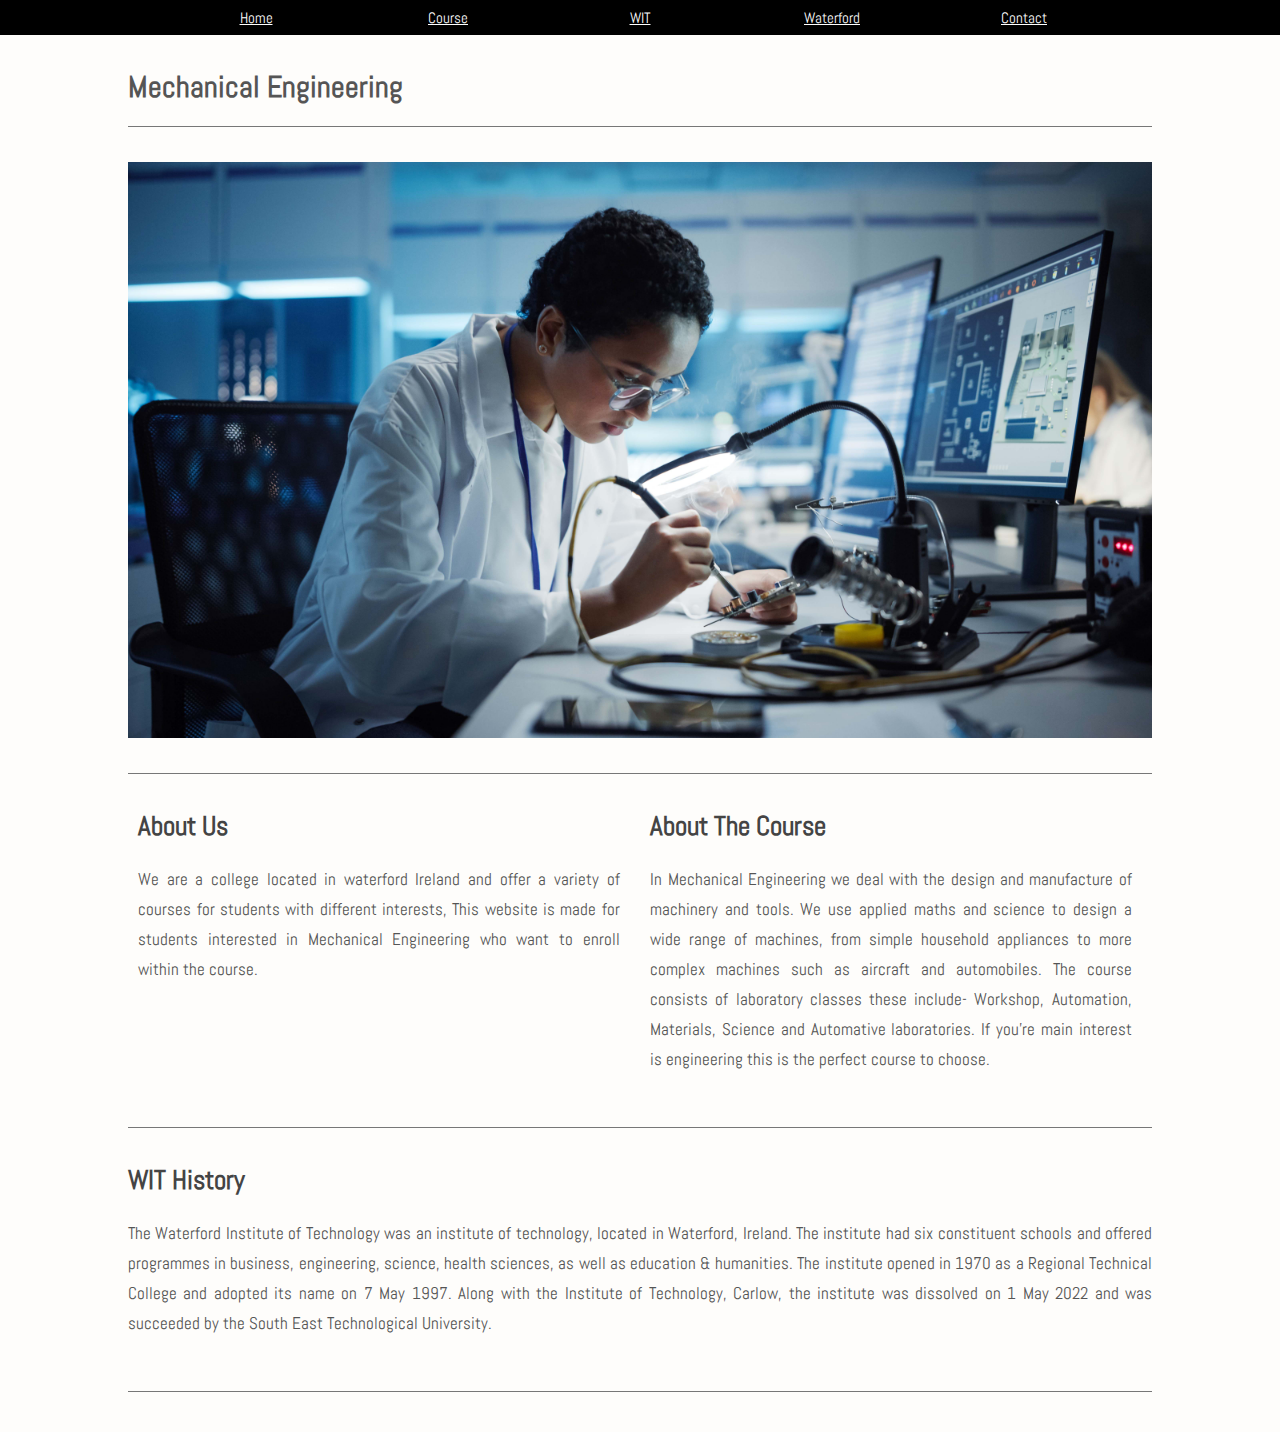
<file: index.html>
<!DOCTYPE html>
<html lang="en">
<head>
<meta charset="utf-8">
<meta http-equiv="X-UA-Compatible" content="IE=edge">
<title>Repeat Assignment Web design and development</title>
<meta name="viewport" content="width=device-width, initial-scale=1">
<link rel="stylesheet" href="styles.css">
<link rel="stylesheet" href="slidy.css">
</head>
<body>
<div id="menu">
<nav>
<input type="checkbox" id="show-menu" role="button">
<label for="show-menu" class="open"><span class="fa fa-bars"></span></label>
<label for="show-menu" class="close"><span class="fa fa-times"></span></label>
<ul id="topnav">
<li><a href="index.html">Home</a></li>
<li><a href="course.html">Course</a></li>
<li><a href="wit.html">WIT</a></li>
<li><a href="waterford.html">Waterford</a></li>
<li><a href="contact.html">Contact</a></li>
</ul>
</nav>
</div>
<div id="container">
<div id="pageheader">
<h1>Mechanical Engineering</h1>
</div>

<div class="section">
<div class="pageitem">
<div id="slider">
<figure>
<img src="image1.jpg" alt>
<img src="image2.jpg" alt>
<img src="image1.jpg" alt>
</figure>
</div>
</div>
</div>

<div class="section">
<div class="pageitem">
<div class="col">
<h2>About Us</h2>
<p>We are a college located in waterford Ireland and offer a variety of courses for students with different interests, This website is made for students interested in Mechanical Engineering who want to enroll within the course.  </p>
</div>
<div class="col">
<h2>About The Course</h2>
<p>In Mechanical Engineering we deal with the design and manufacture of machinery and tools. We use applied maths and science to design a wide range of machines, from simple household appliances to more complex machines such as aircraft and automobiles. The course consists of laboratory classes these include- Workshop, Automation, Materials, Science and Automative laboratories. If you're main interest is engineering this is the perfect course to choose.</p>
</div>
</div>
</div>

<div class="section">
<div class="pageitem">
<h2>WIT History</h2>
<p> The Waterford Institute of Technology  was an institute of technology, located in Waterford, Ireland. The institute had six constituent schools and offered programmes in business, engineering, science, health sciences, as well as education & humanities.

The institute opened in 1970 as a Regional Technical College and adopted its name on 7 May 1997. Along with the Institute of Technology, Carlow, the institute was dissolved on 1 May 2022 and was succeeded by the South East Technological University.  </p>
</div>
</div>




<div class="section">
<div id="credits">



</div>
</div>

</div>
</body>
</html>
</file>
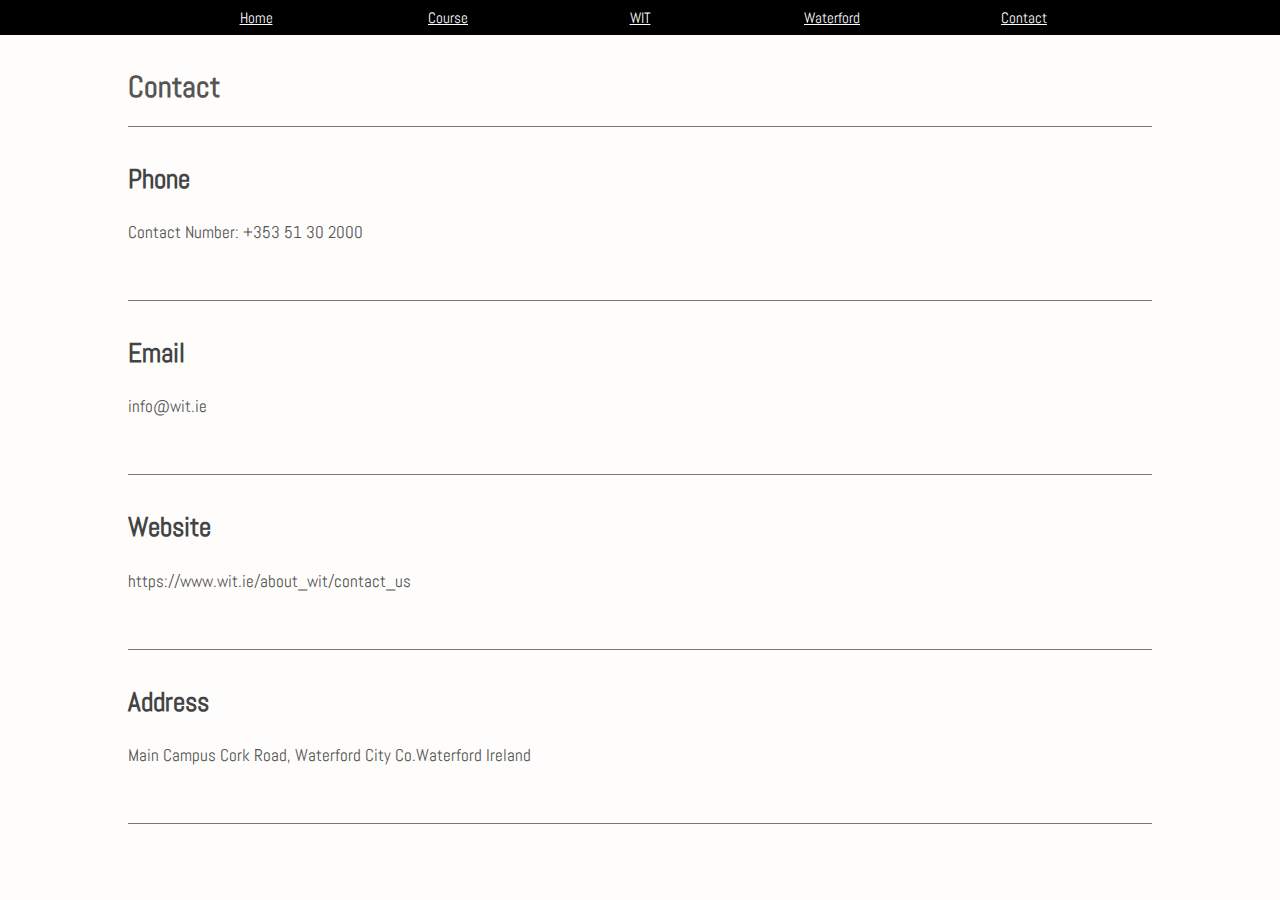
<file: contact.html>
<!DOCTYPE html>
<html lang="en">
<head>
<meta charset="utf-8">
<meta http-equiv="X-UA-Compatible" content="IE=edge">
<title>Repeat Assignment Web design and development</title>
<meta name="viewport" content="width=device-width, initial-scale=1">
<link rel="stylesheet" href="styles.css">
<link rel="stylesheet" href="slidy.css">
</head>
<body>
<div id="menu">
<nav>
<input type="checkbox" id="show-menu" role="button">
<label for="show-menu" class="open"><span class="fa fa-bars"></span></label>
<label for="show-menu" class="close"><span class="fa fa-times"></span></label>
<ul id="topnav">
<li><a href="index.html">Home</a></li>
<li><a href="course.html">Course</a></li>
<li><a href="wit.html">WIT</a></li>
<li><a href="waterford.html">Waterford</a></li>
<li><a href="contact.html">Contact</a></li>
</ul>
</nav>
</div>
<div id="container">
<div id="pageheader">
<h1>Contact</h1>
</div>


</figure>
</div>
</div>
</div>



<div class="section">
<div class="pageitem">
<h2>Phone</h2>
<p>
  Contact Number:  +353 51 30 2000
               </p>

</div>
</div>

<div class="section">
<div class="pageitem">
<h2>Email</h2>
<p>info@wit.ie</p>
</div>
</div>

<div class="section">
<div class="pageitem">
<h2>Website</h2>
<p>https://www.wit.ie/about_wit/contact_us</p>
</div>
</div>


<div class="section">
<div class="pageitem">
<h2>Address</h2>
<p>Main Campus Cork Road,
Waterford City
Co.Waterford
Ireland</p>
</div>
</div>


<div class="section">
<div id="credits">



</div>
</div>

</div>
</body>
</html>
</file>
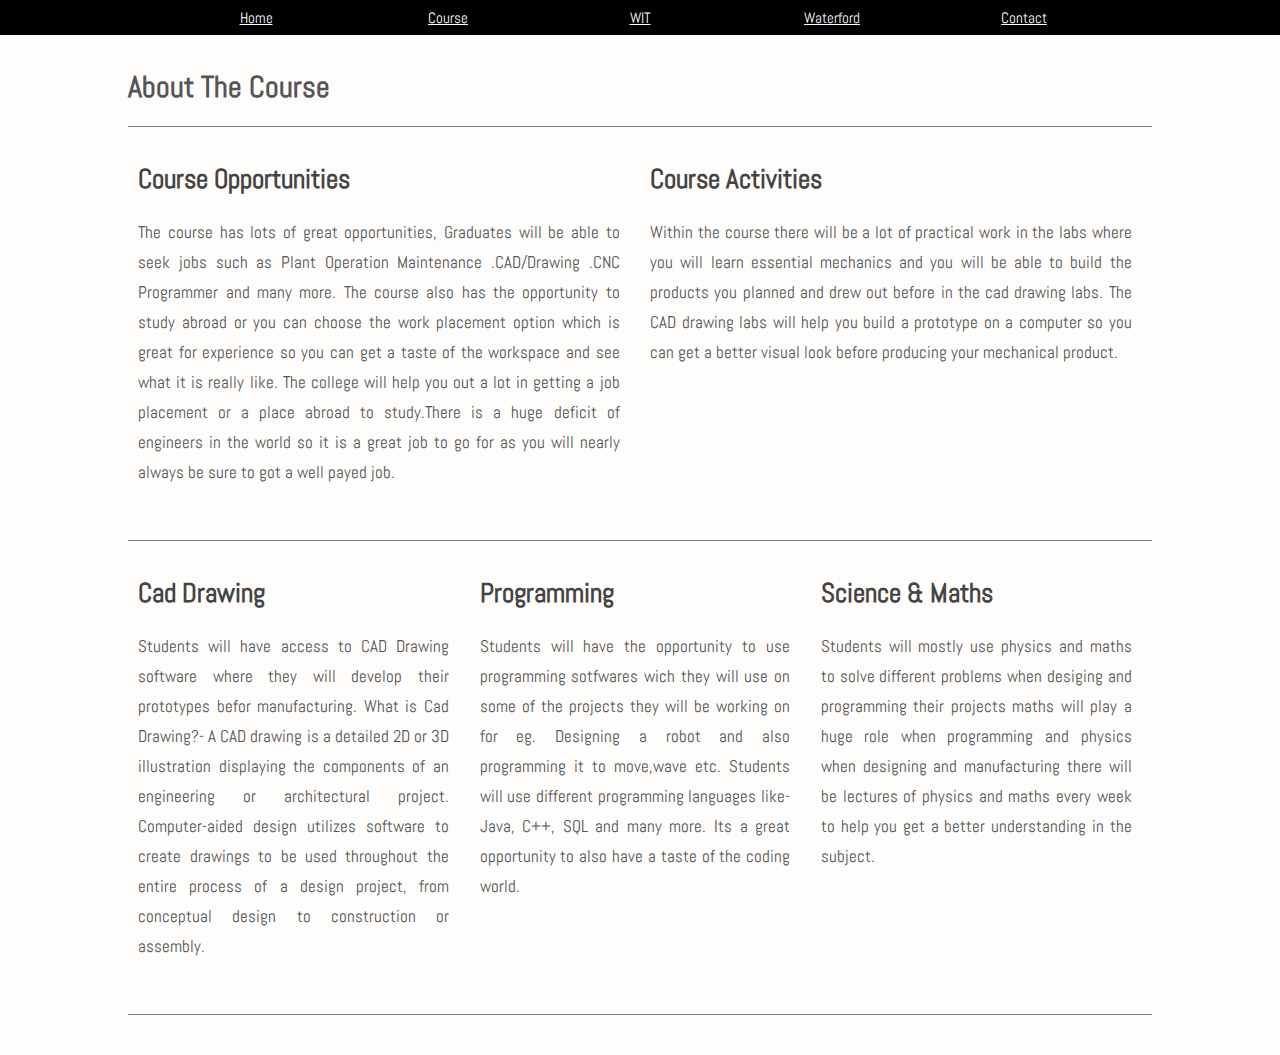
<file: course.html>
<!DOCTYPE html>
<html lang="en">
<head>
<meta charset="utf-8">
<meta http-equiv="X-UA-Compatible" content="IE=edge">
<title>Repeat Assignment Web design and development</title>
<meta name="viewport" content="width=device-width, initial-scale=1">
<link rel="stylesheet" href="styles.css">
<link rel="stylesheet" href="slidy.css">
</head>
<body>
<div id="menu">
<nav>
<input type="checkbox" id="show-menu" role="button">
<label for="show-menu" class="open"><span class="fa fa-bars"></span></label>
<label for="show-menu" class="close"><span class="fa fa-times"></span></label>
<ul id="topnav">
<li><a href="index.html">Home</a></li>
<li><a href="course.html">Course</a></li>
<li><a href="wit.html">WIT</a></li>
<li><a href="waterford.html">Waterford</a></li>
<li><a href="contact.html">Contact</a></li>
</ul>
</nav>
</div>
<div id="container">
<div id="pageheader">
<h1>About The Course</h1>
</div>


</figure>
</div>
</div>
</div>

<div class="section">
<div class="pageitem">
<div class="col">
<h2>Course Opportunities</h2>
<p>The course has lots of great opportunities, Graduates will be able to seek jobs such as Plant Operation Maintenance .CAD/Drawing .CNC Programmer and many more. The course also has the opportunity to study abroad or you can choose the work placement option which is great for experience so you can get a taste of the workspace and see what it is really like. The college will help you out a lot in getting a job placement or a place abroad to study.There is a huge deficit of engineers in the world so it is a great job to go for as you will nearly always be sure to got a well payed job. </p>
</div>
<div class="col">
<h2>Course Activities</h2>
<p>Within the course there will be a lot of practical work in the labs where you will learn essential mechanics and you will be able to build the products you planned and drew out before in the cad drawing labs. The CAD drawing labs will help you build a prototype on a computer so you can get a better visual look before producing your mechanical product.</p>
</div>
</div>
</div>

<div class="section">
<div class="pageitem">
<div class="col">
<h2>Cad Drawing</h2>
<p>Students will have access to CAD Drawing software where they will develop their prototypes befor manufacturing. What is Cad Drawing?- A CAD drawing is a detailed 2D or 3D illustration displaying the components of an engineering or architectural project. Computer-aided design utilizes software to create drawings to be used throughout the entire process of a design project, from conceptual design to construction or assembly.</p>
</div>
<div class="col">
<h2>Programming</h2>
<p>Students will have the opportunity to use programming sotfwares wich they will use on some of the projects they will be working on for eg. Designing a robot and also programming it to move,wave etc. Students will use different programming languages like- Java, C++, SQL and many more. Its a great opportunity to also have a taste of the coding world.</p>
</div>
<div class="col">
<h2>Science & Maths</h2>
<p>Students will mostly use physics and maths to solve different problems when desiging and programming their projects maths will play a huge role when programming and physics when designing and manufacturing there will be lectures of physics and maths every week to help you get a better understanding in the subject.</p>
</div>
</div>
</div>



<div class="section">
<div id="credits">



</div>
</div>

</div>
</body>
</html>
</file>
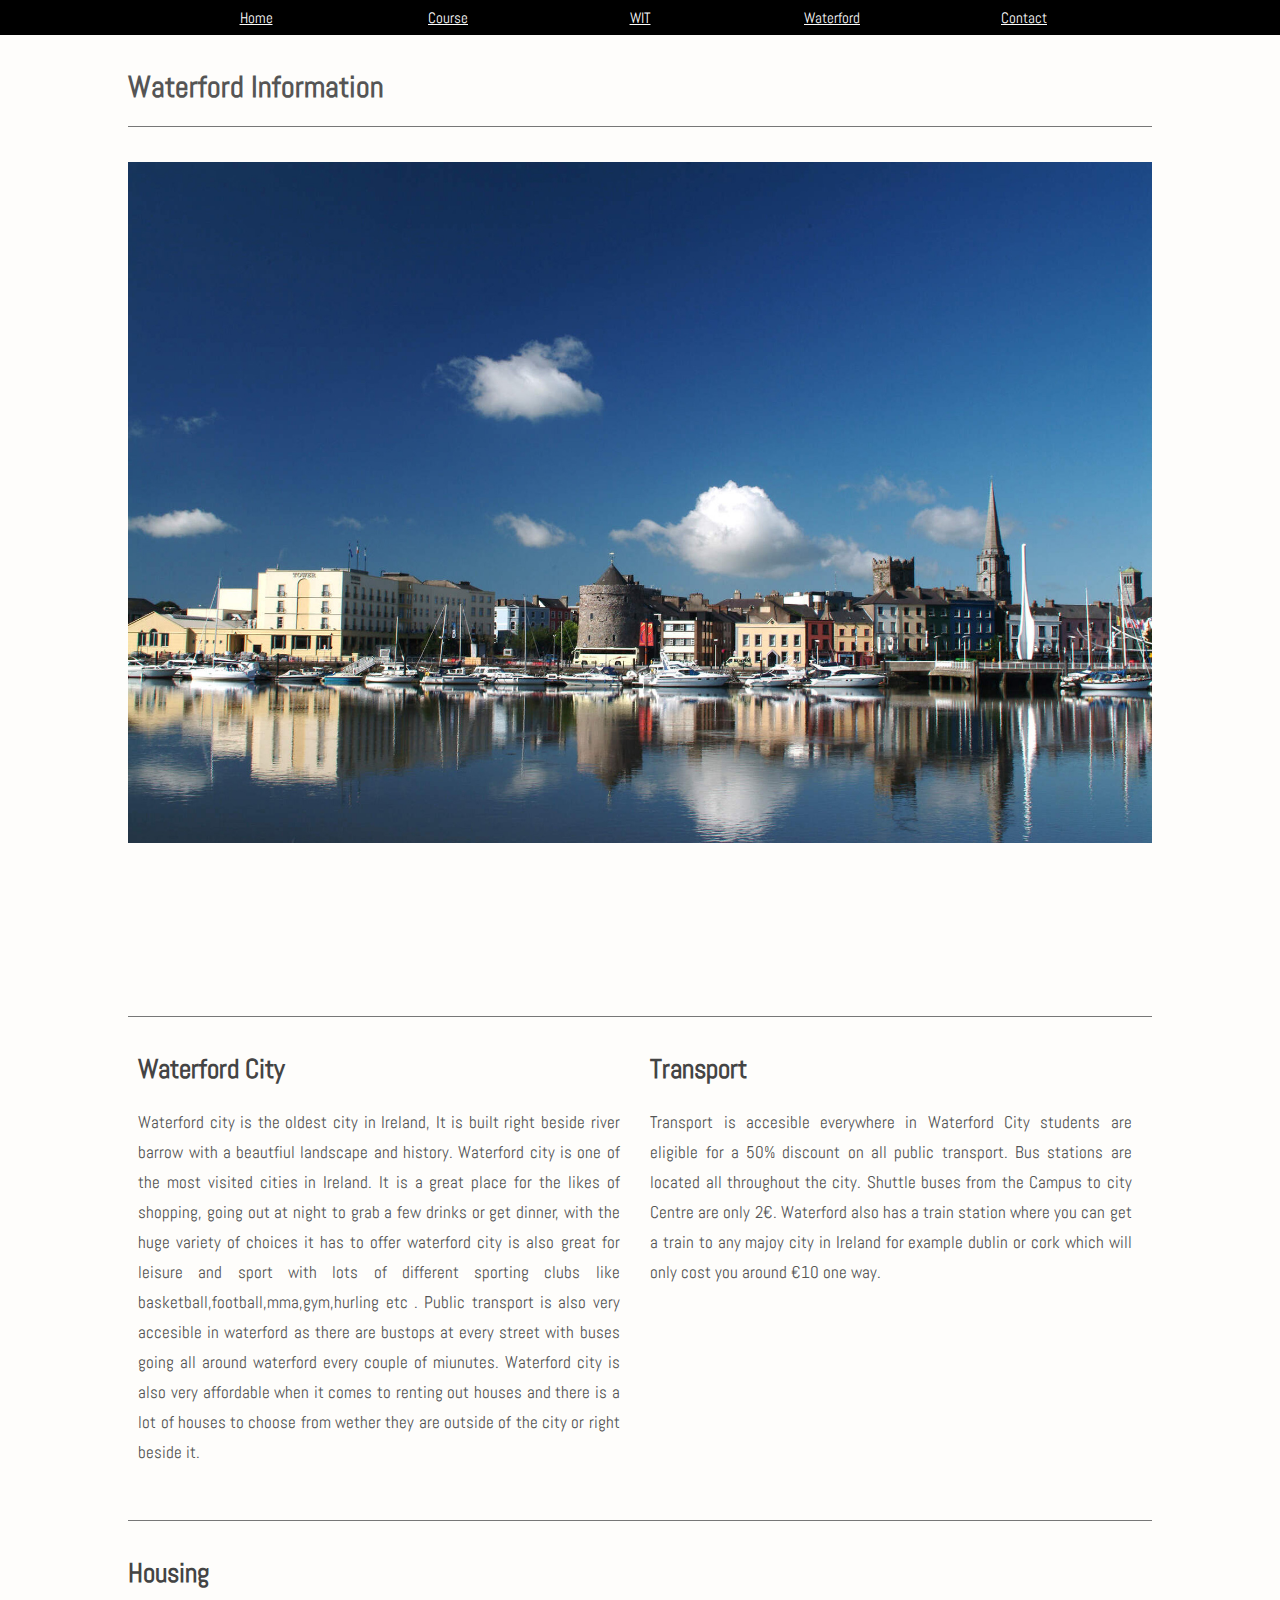
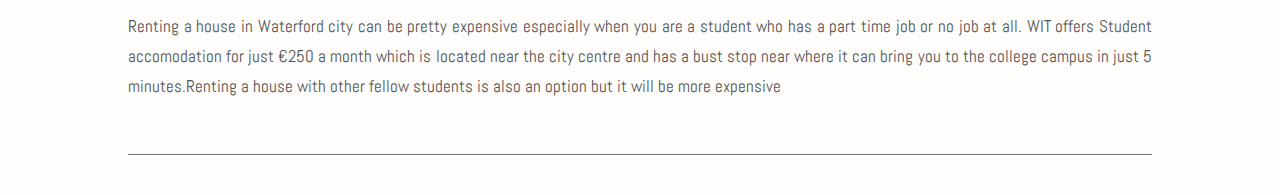
<file: waterford.html>
<!DOCTYPE html>
<html lang="en">
<head>
<meta charset="utf-8">
<meta http-equiv="X-UA-Compatible" content="IE=edge">
<title>Repeat Assignment Web design and development</title>
<meta name="viewport" content="width=device-width, initial-scale=1">
<link rel="stylesheet" href="styles.css">
<link rel="stylesheet" href="slidy.css">
</head>
<body>
<div id="menu">
<nav>
<input type="checkbox" id="show-menu" role="button">
<label for="show-menu" class="open"><span class="fa fa-bars"></span></label>
<label for="show-menu" class="close"><span class="fa fa-times"></span></label>
<ul id="topnav">
<li><a href="index.html">Home</a></li>
<li><a href="course.html">Course</a></li>
<li><a href="wit.html">WIT</a></li>
<li><a href="waterford.html">Waterford</a></li>
<li><a href="contact.html">Contact</a></li>
</ul>
</nav>
</div>
<div id="container">
<div id="pageheader">
<h1>Waterford Information</h1>
</div>
<div class="section">
<div class="pageitem">
<div id="slider">
<figure>
<img src="image4.jpg" alt>
<img src="image5.jpg" alt>
<img src="image6.jpg" alt>
<img src="image4.jpg" alt>
</figure>
</div>
</div>
</div>


</figure>
</div>
</div>
</div>

<div class="section">
<div class="pageitem">
<div class="col">
<h2>Waterford City</h2>
<p>Waterford city is the oldest city in Ireland, It is built right beside river barrow with a beautfiul landscape and history. Waterford city is one of the most visited cities in Ireland. It is a great place for the likes of shopping, going out at night to grab a few drinks or get dinner, with the huge variety of choices it has to offer waterford city is also great for leisure and sport with lots of different sporting clubs like basketball,football,mma,gym,hurling etc . Public transport is also very accesible in waterford as there are bustops at every street with buses going all around waterford every couple of miunutes. Waterford city is also very affordable when it comes to renting out houses and there is a lot of houses to choose from wether they are outside of the city or right beside it. </p>
</div>
<div class="col">
<h2>Transport</h2>
<p>Transport is accesible everywhere in Waterford City students are eligible for a 50% discount on all public transport. Bus stations are located all throughout the city. Shuttle buses from the Campus to city Centre are only 2€. Waterford also has a train station where you can get a train to any majoy city in Ireland for example dublin or cork which will only cost you around €10 one way.</p>
</div>
</div>
</div>

<div class="section">
<div class="pageitem">
<h2>Housing</h2>
<p>Renting a house in Waterford city can be pretty expensive especially when you are a student who has a part time job or no job at all. WIT offers Student accomodation for just €250 a month which is located near the city centre and has a bust stop near where it can bring you to the college campus in just 5 minutes.Renting a house with other fellow students is also an option but it will be more expensive</p>
</div>
</div>



<div class="section">
<div id="credits">



</div>
</div>

</div>
</body>
</html>
</file>
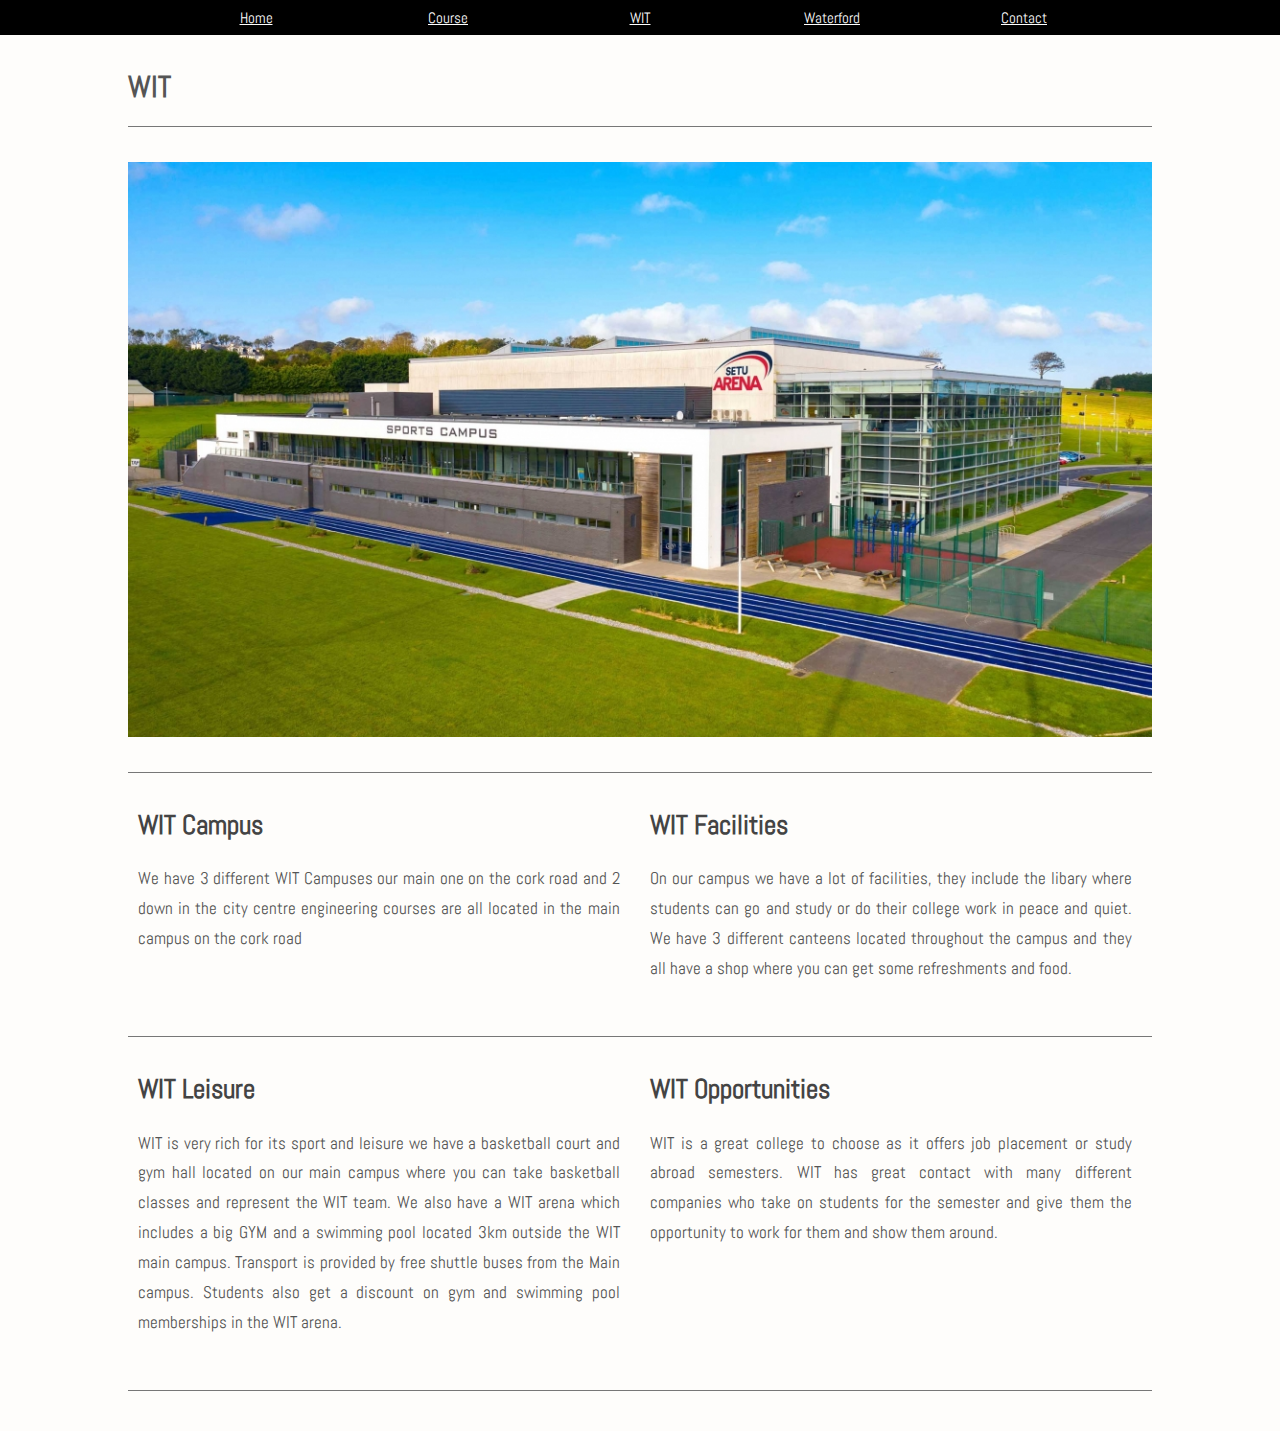
<file: wit.html>
<!DOCTYPE html>
<html lang="en">
<head>
<meta charset="utf-8">
<meta http-equiv="X-UA-Compatible" content="IE=edge">
<title>Repeat Assignment Web design and development</title>
<meta name="viewport" content="width=device-width, initial-scale=1">
<link rel="stylesheet" href="styles.css">
<link rel="stylesheet" href="slidy.css">
</head>
<body>
<div id="menu">
<nav>
<input type="checkbox" id="show-menu" role="button">
<label for="show-menu" class="open"><span class="fa fa-bars"></span></label>
<label for="show-menu" class="close"><span class="fa fa-times"></span></label>
<ul id="topnav">
<li><a href="index.html">Home</a></li>
<li><a href="course.html">Course</a></li>
<li><a href="wit.html">WIT</a></li>
<li><a href="waterford.html">Waterford</a></li>
<li><a href="contact.html">Contact</a></li>
</ul>
</nav>
</div>
<div id="container">
<div id="pageheader">
<h1>WIT</h1>
</div>
<div class="section">
<div class="pageitem">
<div id="slider">
<figure>
<img src="image3.jpg" alt>
<img src="image2.jpg" alt>
<img src="image3.jpg" alt>
</figure>
</div>
</div>
</div>


</figure>
</div>
</div>
</div>

<div class="section">
<div class="pageitem">
<div class="col">
<h2>WIT Campus</h2>
<p>We have 3 different WIT Campuses our main one on the cork road and 2 down in the city centre engineering courses are all located in the main campus on the cork road </p>
</div>
<div class="col">
<h2>WIT Facilities</h2>
<p>On our campus we have a lot of facilities, they include the libary where students can go and study or do their college work in peace and quiet. We have 3 different canteens located throughout the campus and they all have a shop where you can get some refreshments and food.</p>
</div>
</div>
</div>


<div class="section">
<div class="pageitem">
<div class="col">
<h2>WIT Leisure</h2>
<p>WIT is very rich for its sport and leisure we have a basketball court and gym hall located on our main campus where you can take basketball classes and represent the WIT team. We also have a WIT arena which includes a big GYM and a swimming pool located 3km outside the WIT main campus. Transport is provided by free shuttle buses from the Main campus. Students also get a discount on gym and swimming pool memberships in the WIT arena.</p>
</div>


<div class="col">
<h2>WIT Opportunities</h2>
<p>WIT is a great college to choose as it offers job placement or study abroad semesters. WIT has great contact with many different companies who take on students for the semester and give them the opportunity to work for them and show them around.</p>
</div>
</div>
</div>



<div class="section">
<div id="credits">



</div>
</div>

</div>
</body>
</html>
</file>
<file: slidy.css>
@keyframes slideshow {
0% { left: 0%; }
20% { left: 0%; }
40% { left: -100%; }
55% { left: -100%; }
70% { left: -200%; }
85% { left: -200%; }
100% { left: -300%; }
}
body { margin: 0; } 
div#slider { overflow: hidden; }
div#slider figure img { width: 20%; float: left; }
div#slider figure { 
  position: relative;
  width: 500%;
  margin: 0;
  left: 0;
  text-align: left;
  font-size: 0;
  animation: 20s slideshow infinite; 
}
</file>
<file: styles.css>
﻿@import url(http://fonts.googleapis.com/css?family=Abel);
@import url(https://cdnjs.cloudflare.com/ajax/libs/font-awesome/4.6.3/css/font-awesome.css);

body { background-color:#fefdfb; color: #555; font-family: 'Abel', sans-serif; font-size: 93%; font-weight:normal;margin: 0; }
a:link, a:visited, a:active{ color:inherit; text-decoration: none; }
a:hover {color: #000; text-decoration:underline; }

.right {text-align:right; }
.hide {display: none;}

nav {
    display: table;
    table-layout: fixed;
    width: 75%;
    margin: 0 auto;
}

p{
font-style:'italic';
font-size: 53%;




}


h2{
color:#0000FF;
}
#menu {
    width:100%;
    min-height:35px;
    background-color: #000;
    position:fixed;
    z-index:100;
    top:0; left:0;
}

#menu a {
    background-color:inherit;
    color: #fff;
}

ul#topnav  {
    display: table-row;
    padding: 0;
    overflow: hidden;
    position:relative;
    bottom:0;
}

ul#topnav li {
    list-style-type: none;
    display: table-cell;
    text-align:center;
    vertical-align:middle;
}

ul#topnav li a {
    display:block;
    padding:8px;
    text-decoration:underline;
}


ul#topnav li a:hover {
    color:#777;
    text-decoration:none;
}

ul#topnav li> ul {
    list-style-type: none;
    margin:0;
    padding:0;
}


ul#topnav li> ul > li{
	font-size:120%;
    float:left;
    display:inline;
    padding-right:5px;
}

#container {
    width:100%;
    margin-top:48px;
}

#pageheader {
    display:table;
    width:80%;
    margin:auto;
}

.section {
    width:80%;
    border-top:1px solid #777;
    padding:20px 0;
    margin:auto;
}

.pageitem {
    display:table;
    table-layout:fixed;
    width:100%;
    margin-bottom:15px;
    padding-top:15px;
    text-align:justify;
}

.pageitem h1 {
    font-size:250%;
    font-weight:normal;
    color:#555;
    margin:0;
    text-align:left;
}

.pageitem h2 {
    font-size:180%;
    background-color:inherit;
    color:#444;
    margin-top:0;
}

.pageitem p {
    padding:0;
    margin:1em 0;
    font-size:115%;
    line-height:175%;
}

.pageitem a {
	text-decoration:underline;
}

.pageitem .col {
     padding:0 2% 0 1%;
}

.col {
    display: table-cell;
}

#footer {
    display:table;
    width:100%;
    margin-bottom:15px;
    padding:15px 0;
    text-align:left;
    font-size:89%;
    color:#999;
}

#footer p {
     text-align:left;
     padding:0;
}

#credits {
    display:table;
    table-layout:fixed;
    width:100%;
    font-size:12px;
    color:#777;
    line-height:100%;
    text-align:center;
}

#show-menu  {display:none;}
.open, .close { background-color:inherit; color:#fff; text-align:right; font-weight:normal; font-size:1.5em; padding: 0; position:absolute; top:10%; right:5%; display:none; }



@media screen and (max-width : 1024px){



ul#topnav {display:none;}
.hide, .open { display:block;}


#show-menu:checked ~ .open {display:none;}
#show-menu:checked ~ .close {font-size:1.6em; display:block;}
#show-menu:checked ~ ul#topnav { display: block; position: absolute; top:100%; right:0%; width:100%; margin:0; margin-bottom:1%; overflow:visible; }
ul#topnav li { display: block; text-align:center; margin:0; background-color:#000; padding:1% 0;}

ul#topnav li a { display: block; padding-right:0%; padding-bottom:5px; text-decoration:none;}
ul#topnav li a:hover {text-decoration:underline;}


ul#topnav li> ul { display:table; float:none; table-layout:fixed; margin:0 auto;}
ul#topnav li> ul > li {padding-left:10px; }


.pageitem h2 {font-size:120%;}
.pageitem p { padding:0; line-height:150%; font-size:99%;}
.pageitem .col {padding:0 3% 0 2%; }

}

@media screen and (max-width : 700px){

.col { float:left; margin:auto; width:100%; margin-bottom:10%;}
#credits p { text-align:center; margin-bottom:-10%;}

}
</file>
